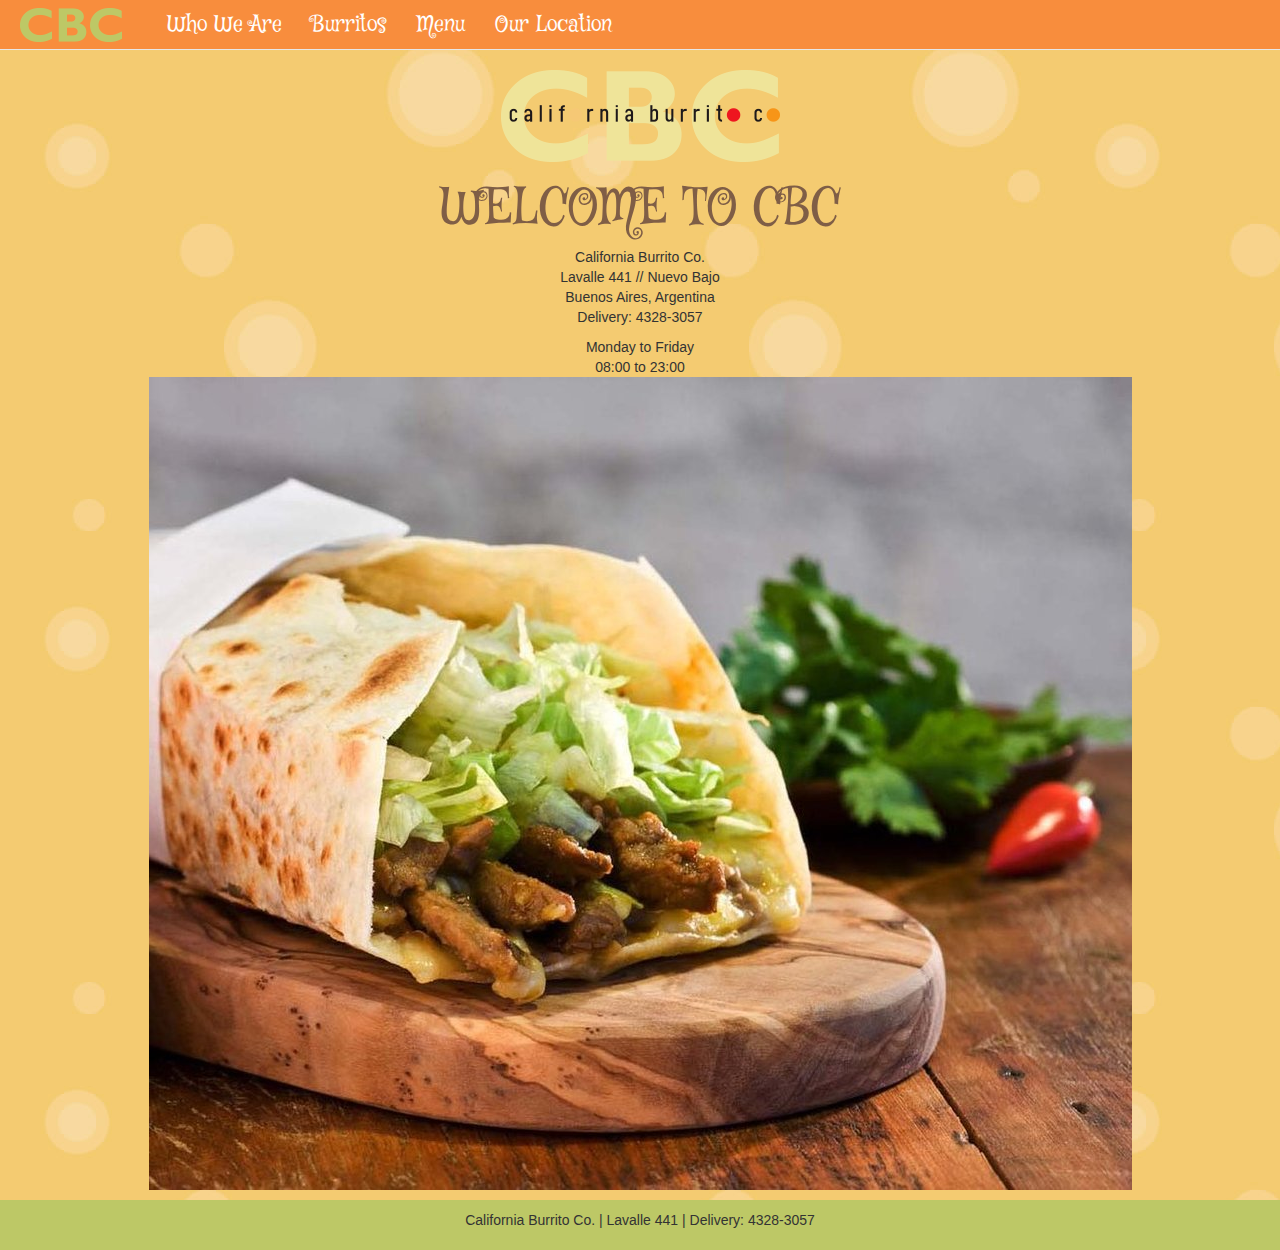
<file: index.html>
<!DOCTYPE html>
<html lang="en">
  <head>
    <meta charset="UTF-8" />
    <meta http-equiv="X-UA-Compatible" content="IE=edge" />
    <meta name="viewport" content="width=device-width, initial-scale=1" />
    <title>California Burrito Company</title>
    <!-- Bootstrap -->
    <link href="css/bootstrap-3.3.7.css" rel="stylesheet" type="text/css" />
    <link href="custom.css" rel="stylesheet" type="text/css" />
    <!-- HTML5 shim and Respond.js for IE8 support of HTML5 elements and media queries -->
    <!-- WARNING: Respond.js doesn't work if you view the page via file:// -->
    <!--[if lt IE 9]>
      <script src="https://oss.maxcdn.com/html5shiv/3.7.2/html5shiv.min.js"></script>
      <script src="https://oss.maxcdn.com/respond/1.4.2/respond.min.js"></script>
    <![endif]-->
    <!--The following script tag downloads a font from the Adobe Edge Web Fonts server for use within the web page. We recommend that you do not modify it.-->
  </head>
  <body style="padding-top: 70px">
    <nav class="navbar navbar-default navbar-fixed-top">
      <div class="container-fluid">
        <!-- Brand and toggle get grouped for better mobile display -->
        <div class="navbar-header">
          <button
            type="button"
            class="navbar-toggle collapsed"
            data-toggle="collapse"
            data-target="#topFixedNavbar1"
            aria-expanded="false"
          >
            <span class="sr-only">Toggle navigation</span
            ><span class="icon-bar"></span><span class="icon-bar"></span
            ><span class="icon-bar"></span>
          </button>
          <a class="navbar-brand" href="index.html"
            ><img src="images-logo/mini-logo-green.png" alt="cbc"
          /></a>
        </div>
        <!-- Collect the nav links, forms, and other content for toggling -->
        <div class="collapse navbar-collapse" id="topFixedNavbar1">
          <ul class="nav navbar-nav">
            <li><a href="whoweare.html">Who We Are</a></li>
            <li><a href="burritos.html">Burritos</a></li>
            <li><a href="menu.html">Menu</a></li>
            <li><a href="ourlocation.html">Our Location</a></li>
          </ul>
        </div>
        <!-- /.navbar-collapse -->
      </div>
      <!-- /.container-fluid -->
    </nav>
    <header>
      <div class="container">
        <img
          src="images-logo/logo.png"
          class="img-responsive center-block"
          alt="Placeholder image"
        />
      </div>
    </header>
    <div class="container">
      <h1 class="text-center">WELCOME TO CBC</h1>
      <p class="text-center">
        California Burrito Co.<br />
        Lavalle 441 // Nuevo Bajo<br />
        Buenos Aires, Argentina<br />
        Delivery: 4328-3057
      </p>
      <p class="text-center">
        Monday to Friday<br />
        08:00 to 23:00<img
          src="images/photo3.jpg"
          class="img-responsive center-block"
          alt="Placeholder image"
        />
      </p>
    </div>
    <footer>
      <div class="container text-center">
        California Burrito Co. | Lavalle 441 | Delivery: 4328-3057
      </div>
    </footer>
    <!-- jQuery (necessary for Bootstrap's JavaScript plugins) -->
    <script src="./js/jquery-1.11.3.min.js"></script>

    <!-- Include all compiled plugins (below), or include individual files as needed -->
    <script src="./js/bootstrap.js"></script>
  </body>
</html>
</file>
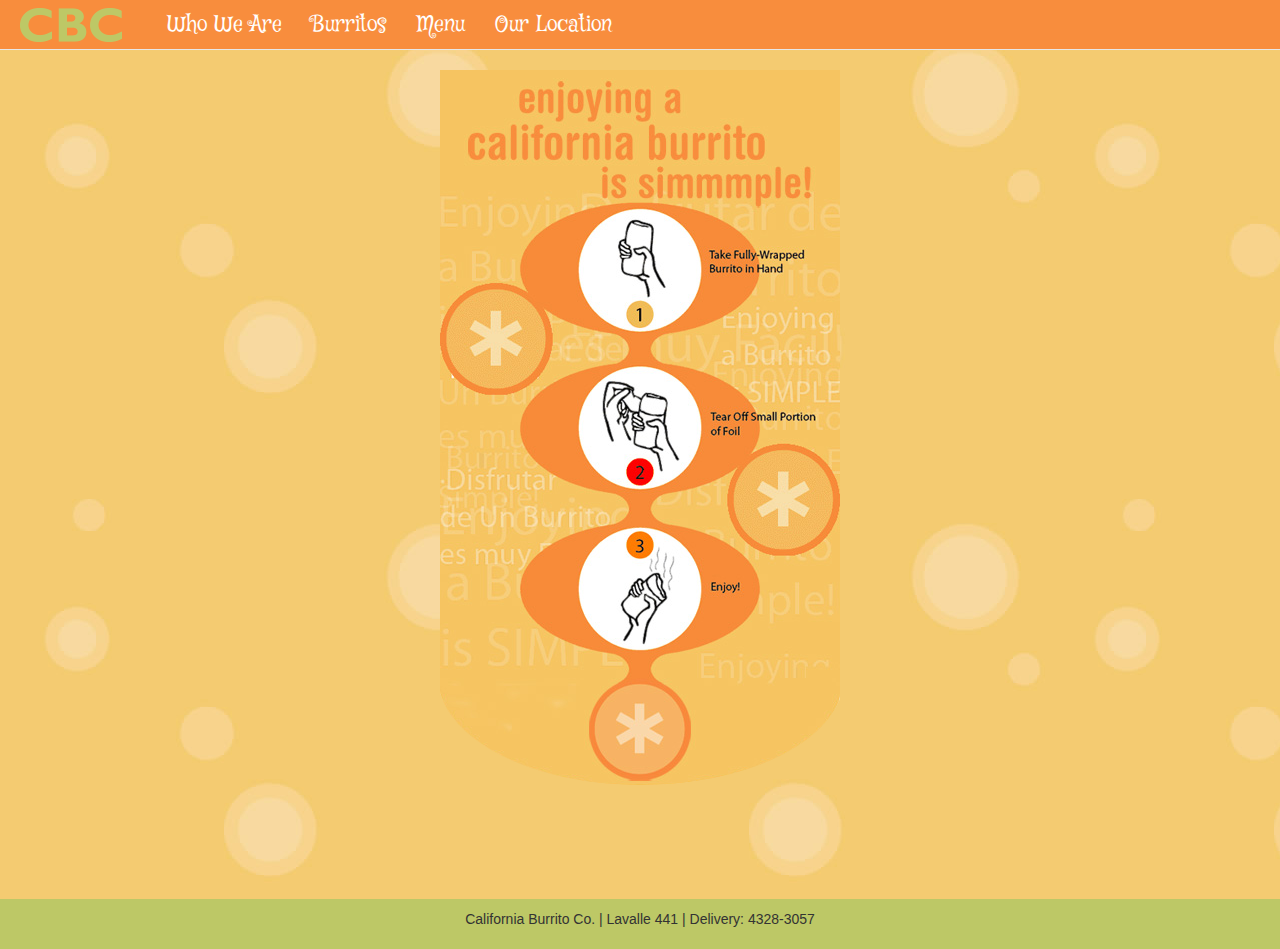
<file: burritos.html>
<!DOCTYPE html>
<html lang="en">
  <html lang="en">
    <head>
      <meta charset="UTF-8" />
      <meta http-equiv="X-UA-Compatible" content="IE=edge" />
      <meta name="viewport" content="width=device-width, initial-scale=1" />
      <title>Burrito</title>
      <!-- Bootstrap -->
      <link href="bootstrap.css" rel="stylesheet" />
      <link href="custom.css" rel="stylesheet" type="text/css" />
      <!-- HTML5 shim and Respond.js for IE8 support of HTML5 elements and media queries -->
      <!-- WARNING: Respond.js doesn't work if you view the page via file:// -->
      <!--[if lt IE 9]>
        <script src="https://oss.maxcdn.com/html5shiv/3.7.2/html5shiv.min.js"></script>
        <script src="https://oss.maxcdn.com/respond/1.4.2/respond.min.js"></script>
      <![endif]-->
      <!--The following script tag downloads a font from the Adobe Edge Web Fonts server for use within the web page. We recommend that you do not modify it.-->
    </head>
    <body style="padding-top: 70px">
      <div class="wrapper">
        <nav class="navbar navbar-default navbar-fixed-top">
          <div class="container-fluid">
            <!-- Brand and toggle get grouped for better mobile display -->
            <div class="navbar-header">
              <button
                type="button"
                class="navbar-toggle collapsed"
                data-toggle="collapse"
                data-target="#topFixedNavbar1"
                aria-expanded="false"
              >
                <span class="sr-only">Toggle navigation</span
                ><span class="icon-bar"></span><span class="icon-bar"></span
                ><span class="icon-bar"></span>
              </button>
              <a class="navbar-brand" href="index.html"
                ><img src="images-logo/mini-logo-green.png" alt="cbc"
              /></a>
            </div>
            <!-- Collect the nav links, forms, and other content for toggling -->
            <div class="collapse navbar-collapse" id="topFixedNavbar1">
              <ul class="nav navbar-nav">
                <li><a href="whoweare.html">Who We Are</a></li>
                <li><a href="burritos.html">Burritos</a></li>
                <li><a href="menu.html">Menu</a></li>
                <li><a href="ourlocation.html">Our Location</a></li>
              </ul>
            </div>
            <!-- /.navbar-collapse -->
          </div>
          <!-- /.container-fluid -->
        </nav>

        <header>
          <div class="container">
            <img
              src="images/enjoyburrito2.png"
              class="img-responsive center-block"
              alt="Placeholder image"
            />
          </div>
        </header>
        <div class="container maintext"><p class="text-center">&nbsp;</p></div>
      </div>
      <footer id="footerbottom">
        <div class="container text-center">
          California Burrito Co. | Lavalle 441 | Delivery: 4328-3057
        </div>
      </footer>
      <!-- jQuery (necessary for Bootstrap's JavaScript plugins) -->
      <script src="./js/jquery-1.11.3.min.js"></script>

      <!-- Include all compiled plugins (below), or include individual files as needed -->
      <script src="./js/bootstrap.js"></script>
    </body>
  </html>
</html>
</file>
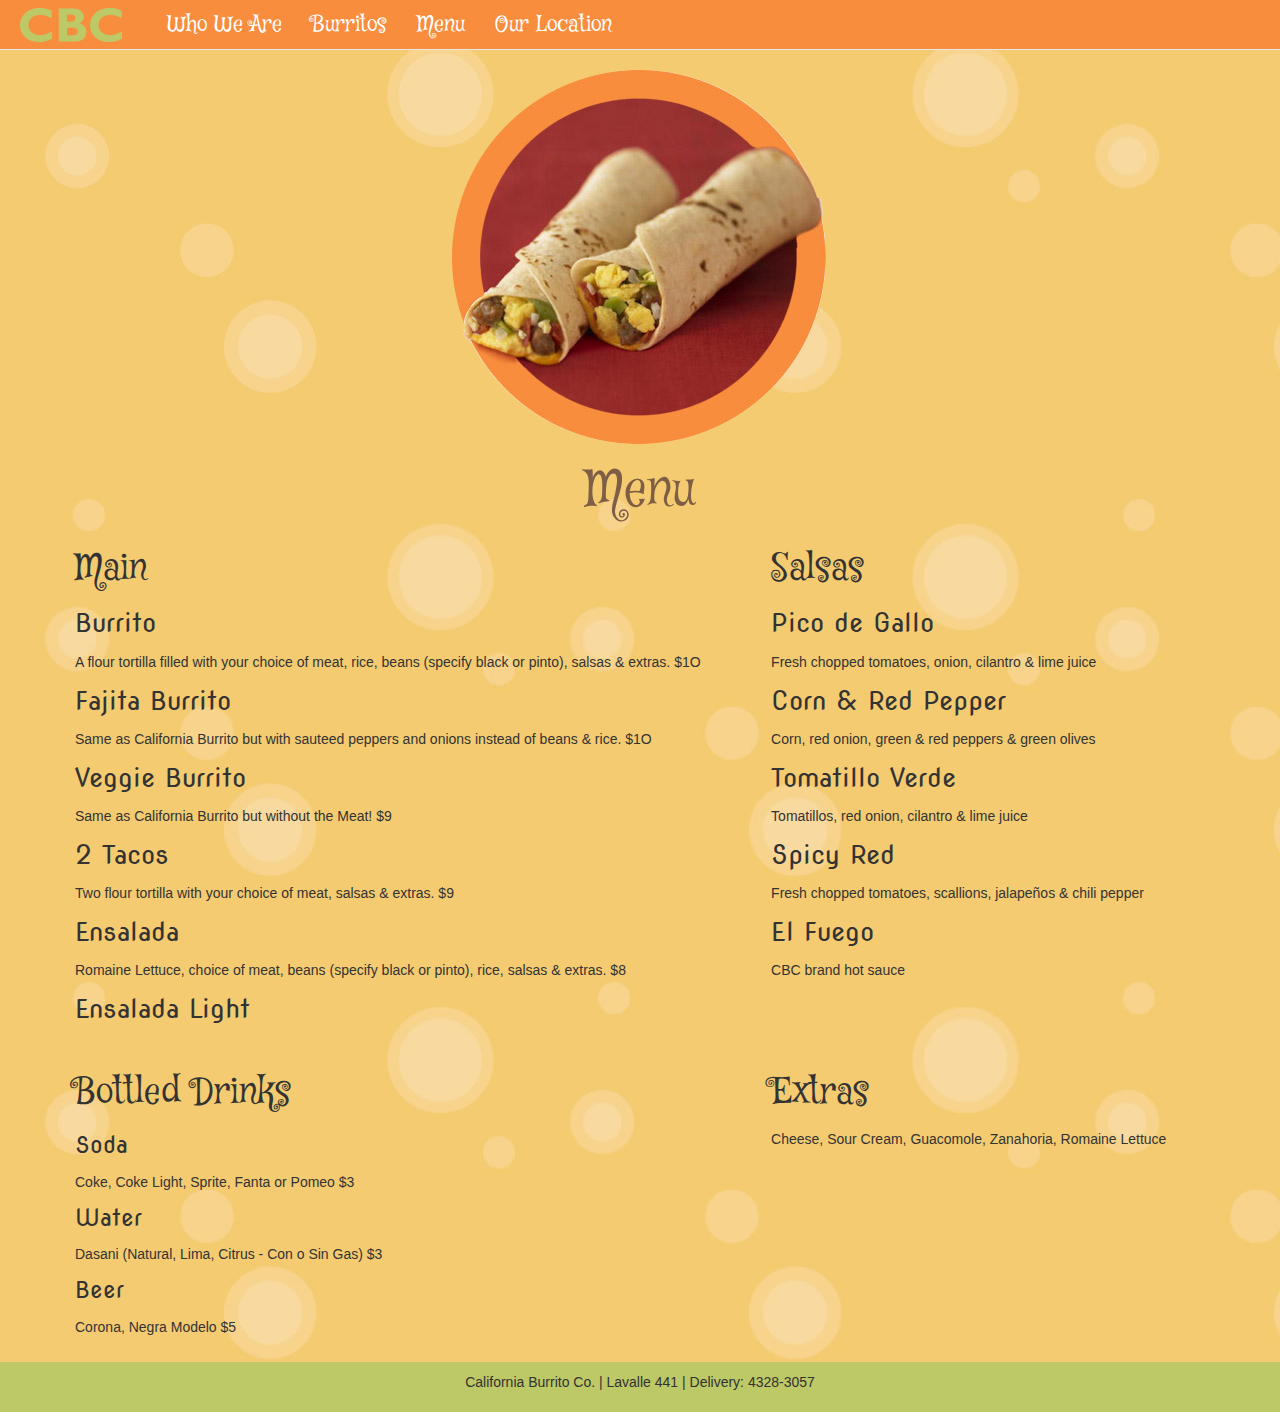
<file: menu.html>
<!DOCTYPE html>
<html lang="en">
  <head>
    <meta charset="UTF-8" />
    <meta http-equiv="X-UA-Compatible" content="IE=edge" />
    <meta name="viewport" content="width=device-width, initial-scale=1" />
    <title>Menu</title>
    <!-- Bootstrap -->
    <link href="bootstrap.css" rel="stylesheet" />
    <link href="custom.css" rel="stylesheet" type="text/css" />
    <!-- HTML5 shim and Respond.js for IE8 support of HTML5 elements and media queries -->
    <!-- WARNING: Respond.js doesn't work if you view the page via file:// -->
    <!--[if lt IE 9]>
      <script src="https://oss.maxcdn.com/html5shiv/3.7.2/html5shiv.min.js"></script>
      <script src="https://oss.maxcdn.com/respond/1.4.2/respond.min.js"></script>
    <![endif]-->
  </head>
  <body style="padding-top: 70px">
    <nav class="navbar navbar-default navbar-fixed-top">
      <div class="container-fluid">
        <!-- Brand and toggle get grouped for better mobile display -->
        <div class="navbar-header">
          <button
            type="button"
            class="navbar-toggle collapsed"
            data-toggle="collapse"
            data-target="#topFixedNavbar1"
            aria-expanded="false"
          >
            <span class="sr-only">Toggle navigation</span
            ><span class="icon-bar"></span><span class="icon-bar"></span
            ><span class="icon-bar"></span>
          </button>
          <a class="navbar-brand" href="index.html"
            ><img src="images-logo/mini-logo-green.png" alt="cbc"
          /></a>
        </div>
        <!-- Collect the nav links, forms, and other content for toggling -->
        <div class="collapse navbar-collapse" id="topFixedNavbar1">
          <ul class="nav navbar-nav">
            <li><a href="whoweare.html">Who We Are</a></li>
            <li><a href="burritos.html">Burritos</a></li>
            <li><a href="menu.html">Menu</a></li>
            <li><a href="ourlocation.html">Our Location</a></li>
          </ul>
        </div>
        <!-- /.navbar-collapse -->
      </div>
      <!-- /.container-fluid -->
    </nav>
    <header>
      <div class="container">
        <img
          src="images-miscellaneous/circle-burrito.png"
          class="img-responsive center-block"
          alt="Placeholder image"
        />
      </div>
    </header>
    <div class="container"><h1 class="text-center">Menu</h1></div>
    <div class="container">
      <table class="table table-bordered table-condensed">
        <tbody>
          <tr>
            <th class="h2" scope="col">Main</th>
            <th class="h2" scope="col">Salsas</th>
          </tr>
          <tr>
            <td class="h3">Burrito</td>
            <td class="h3">Pico de Gallo</td>
          </tr>
          <tr>
            <td>
              A flour tortilla filled with your choice of meat, rice, beans
              (specify black or pinto), salsas &amp; extras. $1O
            </td>
            <td>Fresh chopped tomatoes, onion, cilantro &amp; lime juice</td>
          </tr>
          <tr>
            <td class="h3">Fajita Burrito</td>
            <td class="h3">Corn &amp; Red Pepper</td>
          </tr>
          <tr>
            <td>
              Same as California Burrito but with sauteed peppers and onions
              instead of beans &amp; rice. $1O
            </td>
            <td>Corn, red onion, green &amp; red peppers &amp; green olives</td>
          </tr>
          <tr>
            <td class="h3">Veggie Burrito</td>
            <td class="h3">Tomatillo Verde</td>
          </tr>
          <tr>
            <td>Same as California Burrito but without the Meat! $9</td>
            <td>Tomatillos, red onion, cilantro &amp; lime juice</td>
          </tr>
          <tr>
            <td class="h3">2 Tacos</td>
            <td class="h3">Spicy Red</td>
          </tr>
          <tr>
            <td>
              Two flour tortilla with your choice of meat, salsas &amp; extras.
              $9
            </td>
            <td>
              Fresh chopped tomatoes, scallions, jalapeños &amp; chili pepper
            </td>
          </tr>
          <tr>
            <td class="h3">Ensalada</td>
            <td class="h3">El Fuego</td>
          </tr>
          <tr>
            <td>
              Romaine Lettuce, choice of meat, beans (specify black or pinto),
              rice, salsas &amp; extras. $8
            </td>
            <td>CBC brand hot sauce</td>
          </tr>
          <tr>
            <td class="h3">Ensalada Light</td>
            <td>&nbsp;</td>
          </tr>
          <tr>
            <td>&nbsp;</td>
            <td>&nbsp;</td>
          </tr>
          <tr>
            <td class="h2">Bottled Drinks</td>
            <td class="h2">Extras</td>
          </tr>
          <tr>
            <td class="h4">Soda</td>
            <td>Cheese, Sour Cream, Guacomole, Zanahoria, Romaine Lettuce</td>
          </tr>
          <tr>
            <td>Coke, Coke Light, Sprite, Fanta or Pomeo $3</td>
            <td>&nbsp;</td>
          </tr>
          <tr>
            <td class="h4">Water</td>
            <td>&nbsp;</td>
          </tr>
          <tr>
            <td>Dasani (Natural, Lima, Citrus - Con o Sin Gas) $3</td>
            <td>&nbsp;</td>
          </tr>
          <tr>
            <td class="h4">Beer</td>
            <td>&nbsp;</td>
          </tr>
          <tr>
            <td>Corona, Negra Modelo $5</td>
            <td>&nbsp;</td>
          </tr>
          <tr></tr>
          <tr></tr>
          <tr></tr>
          <tr></tr>
          <tr></tr>
        </tbody>
      </table>
    </div>
    <footer class="text-center">
      <div class="container">
        <p class="text-center">
          California Burrito Co. | Lavalle 441 | Delivery: 4328-3057
        </p>
      </div>
    </footer>
    <!-- jQuery (necessary for Bootstrap's JavaScript plugins) -->
    <script src="./js/jquery-1.11.3.min.js"></script>

    <!-- Include all compiled plugins (below), or include individual files as needed -->
    <script src="./js/bootstrap.js"></script>
  </body>
</html>
</file>
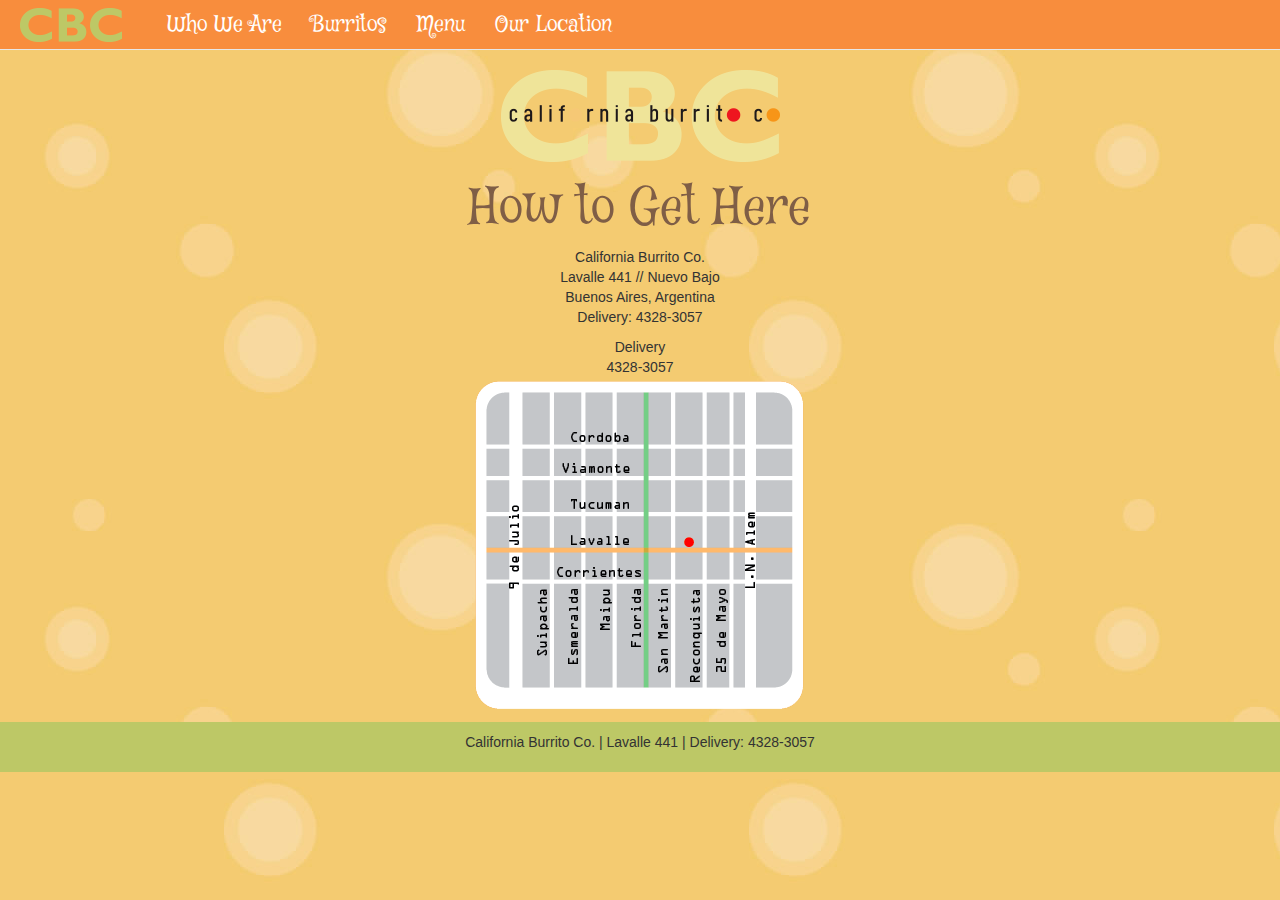
<file: ourlocation.html>
<!DOCTYPE html>
<html lang="en">
  <head>
    <meta charset="UTF-8" />
    <meta http-equiv="X-UA-Compatible" content="IE=edge" />
    <meta name="viewport" content="width=device-width, initial-scale=1" />
    <title>Our Location</title>
    <!-- Bootstrap -->
    <link href="bootstrap.css" rel="stylesheet" />
    <link href="custom.css" rel="stylesheet" type="text/css" />
    <!-- HTML5 shim and Respond.js for IE8 support of HTML5 elements and media queries -->
    <!-- WARNING: Respond.js doesn't work if you view the page via file:// -->
    <!--[if lt IE 9]>
      <script src="https://oss.maxcdn.com/html5shiv/3.7.2/html5shiv.min.js"></script>
      <script src="https://oss.maxcdn.com/respond/1.4.2/respond.min.js"></script>
    <![endif]-->
  </head>
  <body style="padding-top: 70px">
    <nav class="navbar navbar-default navbar-fixed-top">
      <div class="container-fluid">
        <!-- Brand and toggle get grouped for better mobile display -->
        <div class="navbar-header">
          <button
            type="button"
            class="navbar-toggle collapsed"
            data-toggle="collapse"
            data-target="#topFixedNavbar1"
            aria-expanded="false"
          >
            <span class="sr-only">Toggle navigation</span
            ><span class="icon-bar"></span><span class="icon-bar"></span
            ><span class="icon-bar"></span>
          </button>
          <a class="navbar-brand" href="index.html"
            ><img src="images-logo/mini-logo-green.png" alt="cbc"
          /></a>
        </div>
        <!-- Collect the nav links, forms, and other content for toggling -->
        <div class="collapse navbar-collapse" id="topFixedNavbar1">
          <ul class="nav navbar-nav">
            <li><a href="whoweare.html">Who We Are</a></li>
            <li><a href="burritos.html">Burritos</a></li>
            <li><a href="menu.html">Menu</a></li>
            <li><a href="ourlocation.html">Our Location</a></li>
          </ul>
        </div>
        <!-- /.navbar-collapse -->
      </div>
      <!-- /.container-fluid -->
    </nav>
    <header>
      <div class="container">
        <img
          src="images-logo/logo.png"
          class="img-responsive center-block"
          alt="Placeholder image"
        />
      </div>
    </header>
    <div class="container">
      <h1 class="text-center">How to Get Here</h1>
      <p class="text-center">
        California Burrito Co.<br />
        Lavalle 441 // Nuevo Bajo<br />
        Buenos Aires, Argentina<br />
        Delivery: 4328-3057
      </p>
      <p class="text-center">
        Delivery <br />
        4328-3057<img
          src="images/location2.png"
          class="img-responsive center-block"
          alt="Placeholder image"
        />
      </p>
    </div>
    <footer id="footerbottom">
      <div class="container text-center">
        California Burrito Co. | Lavalle 441 | Delivery: 4328-3057
      </div>
    </footer>
    <!-- jQuery (necessary for Bootstrap's JavaScript plugins) -->
    <script src="./js/jquery-1.11.3.min.js"></script>

    <!-- Include all compiled plugins (below), or include individual files as needed -->
    <script src="./js/bootstrap.js"></script>
  </body>
</html>
</file>
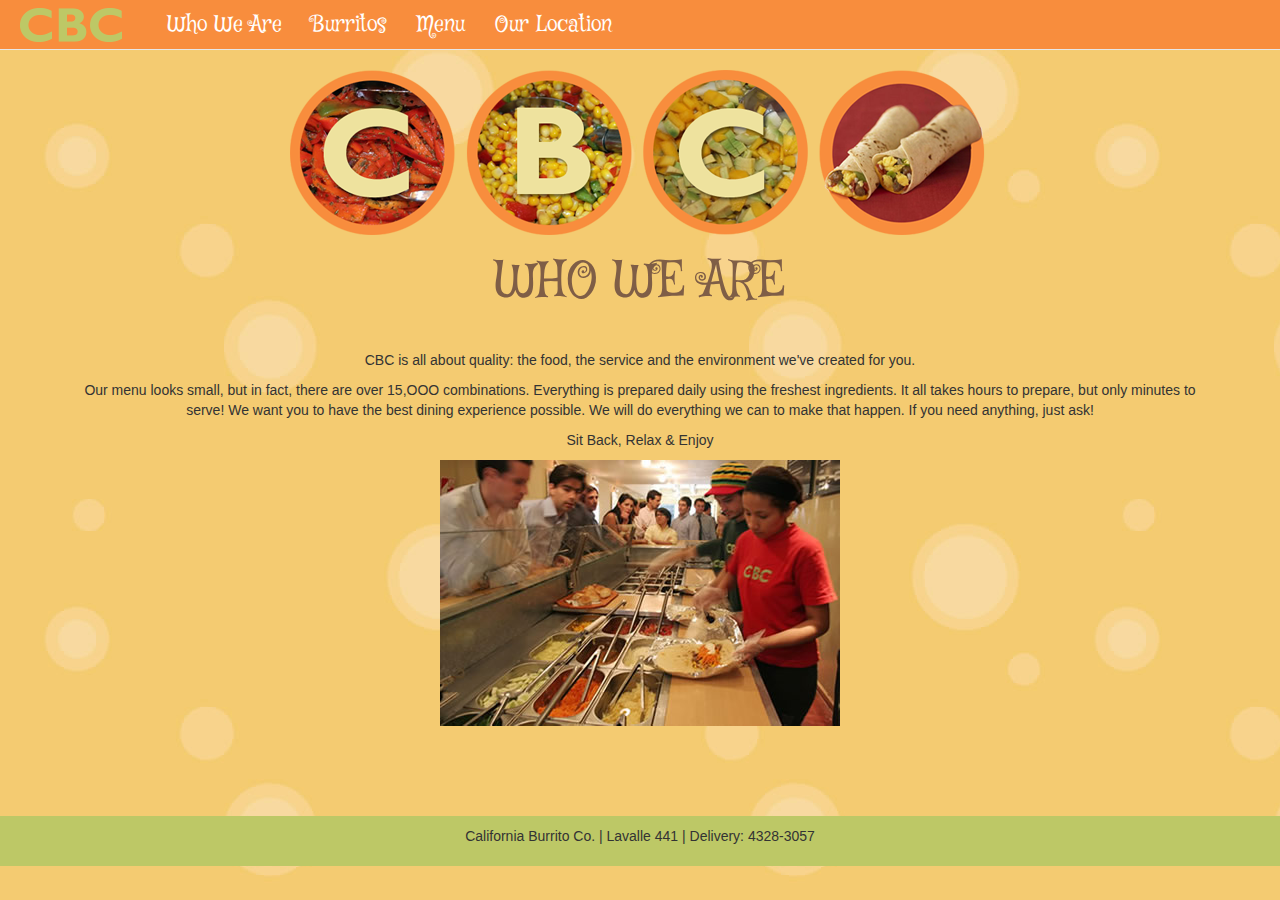
<file: whoweare.html>
<!DOCTYPE html>
<html lang="en">
  <head>
    <meta charset="UTF-8" />
    <meta http-equiv="X-UA-Compatible" content="IE=edge" />
    <meta name="viewport" content="width=device-width, initial-scale=1" />
    <title>Who We Are</title>
    <!-- Bootstrap -->
    <link href="bootstrap.css" rel="stylesheet" />
    <link href="custom.css" rel="stylesheet" type="text/css" />
    <!-- HTML5 shim and Respond.js for IE8 support of HTML5 elements and media queries -->
    <!-- WARNING: Respond.js doesn't work if you view the page via file:// -->
    <!--[if lt IE 9]>
      <script src="https://oss.maxcdn.com/html5shiv/3.7.2/html5shiv.min.js"></script>
      <script src="https://oss.maxcdn.com/respond/1.4.2/respond.min.js"></script>
    <![endif]-->
  </head>
  <body style="padding-top: 70px">
    <nav class="navbar navbar-default navbar-fixed-top">
      <div class="container-fluid">
        <!-- Brand and toggle get grouped for better mobile display -->
        <div class="navbar-header">
          <button
            type="button"
            class="navbar-toggle collapsed"
            data-toggle="collapse"
            data-target="#topFixedNavbar1"
            aria-expanded="false"
          >
            <span class="sr-only">Toggle navigation</span
            ><span class="icon-bar"></span><span class="icon-bar"></span
            ><span class="icon-bar"></span>
          </button>
          <a class="navbar-brand" href="index.html"
            ><img src="images-logo/mini-logo-green.png" alt="cbc"
          /></a>
        </div>
        <!-- Collect the nav links, forms, and other content for toggling -->
        <div class="collapse navbar-collapse" id="topFixedNavbar1">
          <ul class="nav navbar-nav">
            <li><a href="whoweare.html">Who We Are</a></li>
            <li><a href="burritos.html">Burritos</a></li>
            <li><a href="menu.html">Menu</a></li>
            <li><a href="ourlocation.html">Our Location</a></li>
          </ul>
        </div>
        <!-- /.navbar-collapse -->
      </div>
      <!-- /.container-fluid -->
    </nav>
    <header>
      <div class="container">
        <img
          src="images-miscellaneous/circle-cbc.png"
          class="img-responsive center-block"
          alt="Placeholder image"
        />
      </div>
    </header>
    <div class="container maintext">
      <h1 class="text-center">WHO WE ARE</h1>
      <p class="text-center">&nbsp;</p>
      <p class="text-center">
        CBC is all about quality: the food, the service and the environment
        we've created for you.
      </p>
      <p class="text-center">
        Our menu looks small, but in fact, there are over 15,OOO combinations.
        Everything is prepared daily using the freshest ingredients. It all
        takes hours to prepare, but only minutes to serve! We want you to have
        the best dining experience possible. We will do everything we can to
        make that happen. If you need anything, just ask!
      </p>
      <p class="text-center">Sit Back, Relax &amp; Enjoy</p>
      <p class="text-center">
        <img
          src="images/photo1.jpg"
          class="img-responsive center-block"
          alt="Placeholder image"
        />
      </p>
    </div>
    <footer id="footerbottom">
      <div class="container text-center">
        California Burrito Co. | Lavalle 441 | Delivery: 4328-3057
      </div>
    </footer>

    <!-- jQuery (necessary for Bootstrap's JavaScript plugins) -->
    <script src="./js/jquery-1.11.3.min.js"></script>

    <!-- Include all compiled plugins (below), or include individual files as needed -->
    <script src="./js/bootstrap.js"></script>
  </body>
</html>
</file>
<file: custom.css>
@charset "UTF-8";
@import url('https://fonts.googleapis.com/css?family=Mystery+Quest|Nova+Round');

.wrapper {
  min-height: calc(100vh -50px);
}
.navbar-default {
  background-color: #f88d3d;
  height: 50px;
}
.nav.navbar-nav {
  margin-left: 30px;
}
.nav.navbar-nav li a {
  color: white;
  font-family: 'Mystery Quest', cursive;
  font-style: normal;
  font-weight: 400;
  font-size: 22px;
}

.nav.navbar-nav li a:visted {
  color: white;
  font-family: 'Mystery Quest', cursive;
  font-style: normal;
  font-weight: 400;
  font-size: 22px;
}

.nav.navbar-nav li a:hover {
  color: #7f5e46;
  font-family: 'Mystery Quest', cursive;
  font-style: normal;
  font-weight: 400;
  font-size: 22px;
}

.nav.navbar-nav li a:active {
  color: #7f5e46;
  font-family: 'Mystery Quest', cursive;
  font-style: normal;
  font-weight: 400;
  font-size: 22px;
}

h1 {
  color: #7f5e46;
  font-family: 'Mystery Quest', cursive;
  font-style: normal;
  font-weight: 400;
  font-size: 50px;
}

body {
  background-image: url(images-bg/bg-yellow.jpg);
}

.maintext {
  margin-bottom: 80px;
}

footer {
  background-color: #bdc866;
  width: 100%;
  height: 50px;

  padding-top: 10px;
}

.table {
  margin-top: 9px;
}
tbody tr .h2 {
  font-family: 'Mystery Quest', cursive;
  font-style: normal;
  font-weight: 400;
  font-size: 36px;
}
tbody tr .h3 {
  font-family: 'Nova Round', cursive;
  font-style: normal;
  font-weight: 400;
  font-size: 26px;
}
tbody tr .h4 {
  font-family: 'Nova Round', cursive;
  font-style: normal;
  font-weight: 400;
  font-size: 23px;
}

.table-bordered {
  border: none;
}

.table-bordered > thead > tr > th,
.table-bordered > tbody > tr > th,
.table-bordered > tfoot > tr > th,
.table-bordered > thead > tr > td,
.table-bordered > tbody > tr > td,
.table-bordered > tfoot > tr > td {
  border: none;
}

.navbar-brand {
  padding: 0;
  height: 100%;
  display: flex;
  align-content: center;
  align-items: center;
  justify-content: center;
  padding-left: 20px;
}

.navbar-header {
  height: 50px;
}

.navbar-brand img {
  width: 100%;
}
@media (max-width: 767px) {
  .container-fluid .navbar-header .navbar-toggle.collapsed {
    background-color: #bdc866;
  }
}
</file>
